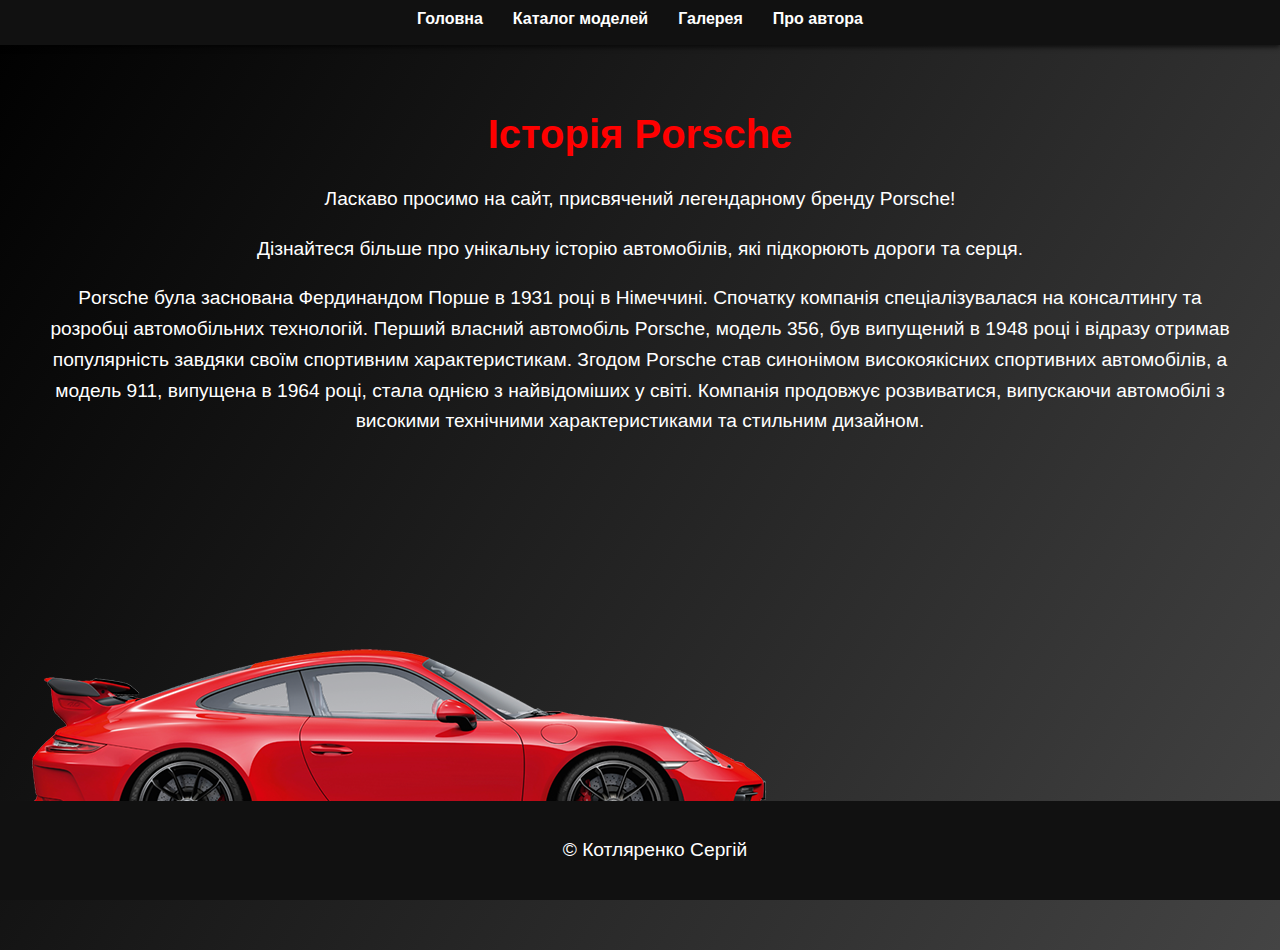
<file: index.html>
<!DOCTYPE html>
<html lang="uk">
<head>
    <meta charset="UTF-8">
    <meta name="viewport" content="width=device-width, initial-scale=1.0">
    <title>Porsche - Головна</title>
    <link rel="stylesheet" href="css/style.css"> 
</head>
<body>
    <header>
        <nav>
            <ul>
                <li><a href="index.html">Головна</a></li>
                <li><a href="catalog.html">Каталог моделей</a></li>
                <li><a href="gallery.html">Галерея</a></li>
                <li><a href="about.html">Про автора</a></li>
            </ul>
        </nav>
    </header>

    <main>
        <section>
            <h1>Історія Porsche</h1>
            <p>Ласкаво просимо на сайт, присвячений легендарному бренду Porsche!</p>
            <p>Дізнайтеся більше про унікальну історію автомобілів, які підкорюють дороги та серця.</p>
            <p>Porsche була заснована Фердинандом Порше в 1931 році в Німеччині. Спочатку компанія спеціалізувалася на консалтингу та розробці автомобільних технологій. Перший власний автомобіль Porsche, модель 356, був випущений в 1948 році і відразу отримав популярність завдяки своїм спортивним характеристикам. Згодом Porsche став синонімом високоякісних спортивних автомобілів, а модель 911, випущена в 1964 році, стала однією з найвідоміших у світі. Компанія продовжує розвиватися, випускаючи автомобілі з високими технічними характеристиками та стильним дизайном.</p>
        </section>
    </main>

    <img src="images/porsche.png" alt="Porsche">

    <script>
        window.addEventListener("scroll", () => {
            document.body.classList.toggle("scrolled", window.scrollY > 100);
        });

        function scrollToTop() {
            window.scrollTo({ top: 0, behavior: 'smooth' });
        }
    </script>
    <footer>
        <p>© Котляренко Сергій</p>
    </footer>
</body>
</html>
</file>
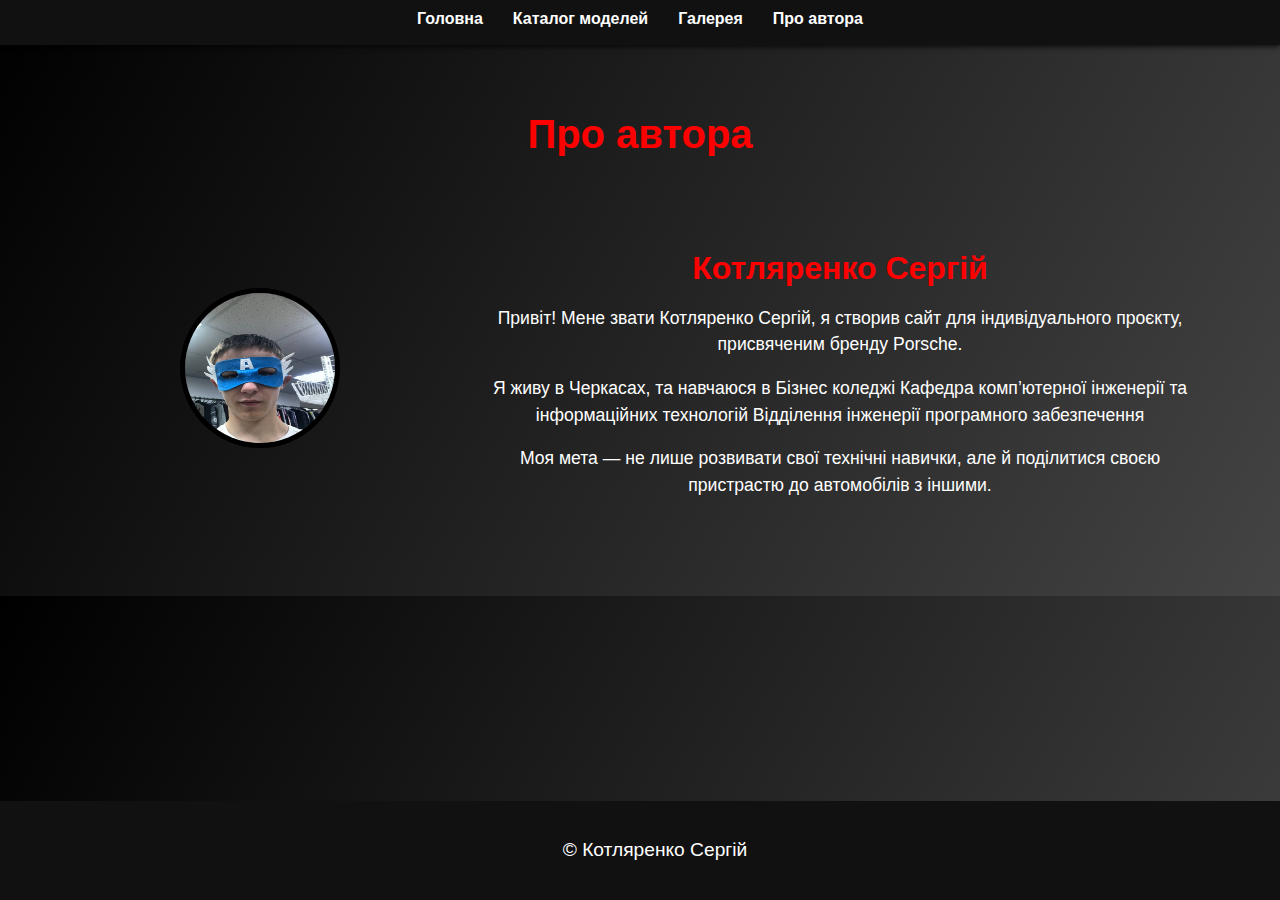
<file: about.html>
<!DOCTYPE html>
<html lang="uk">
<head>
    <meta charset="UTF-8">
    <meta name="viewport" content="width=device-width, initial-scale=1.0">
    <title>Про автора</title>
    <link rel="stylesheet" href="css/style.css">
</head>
<body>
    <header>
        <nav>
            <ul>
                <li><a href="index.html">Головна</a></li>
                <li><a href="catalog.html">Каталог моделей</a></li>
                <li><a href="gallery.html">Галерея</a></li>
                <li><a href="about.html">Про автора</a></li>
            </ul>
        </nav>
    </header>

    <main>
        <h1>Про автора</h1>
        <section class="author-info">
            <div class="author-photo">
                <img src="images/avatar.jpg" alt="Фото автора" class="avatar">
            </div>
            <div class="author-description">
                <h2>Котляренко Сергій</h2>
                <p>Привіт! Мене звати Котляренко Сергій, я створив сайт для індивідуального проєкту, присвяченим бренду Porsche.</p>
                <p>Я живу в Черкасах, та навчаюся в Бізнес коледжі Кафедра комп’ютерної інженерії та інформаційних технологій
                    Відділення інженерії програмного забезпечення</p>
                <p>Моя мета — не лише розвивати свої технічні навички, але й поділитися своєю пристрастю до автомобілів з іншими.</p>
            </div>
        </section>
    </main>

    <footer>
        <p>© Котляренко Сергій</p>
    </footer>
</body>
</html>
</file>
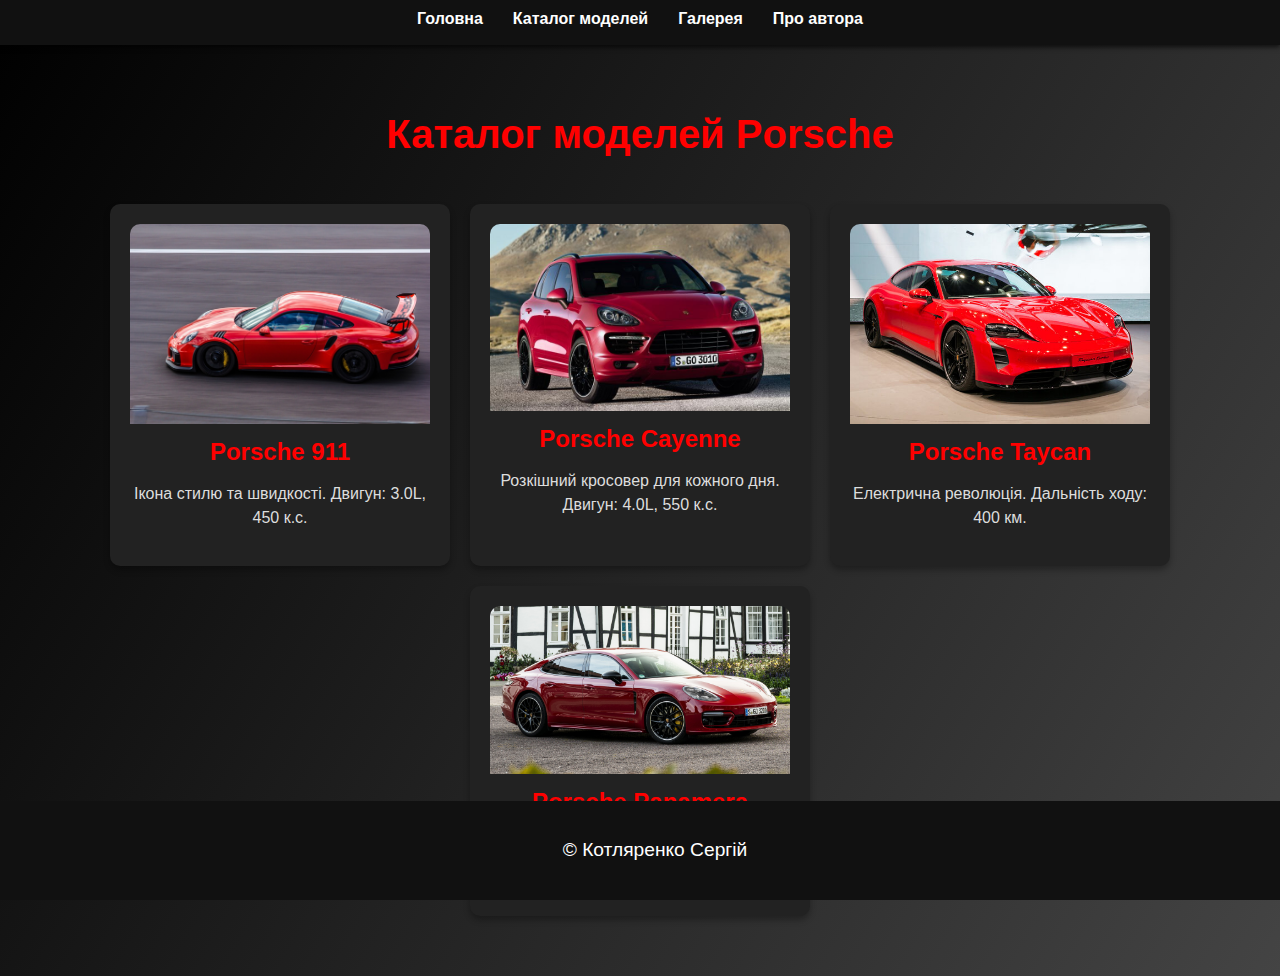
<file: catalog.html>
<!DOCTYPE html>
<html lang="uk">
<head>
    <meta charset="UTF-8">
    <meta name="viewport" content="width=device-width, initial-scale=1.0">
    <title>Porsche - Каталог моделей</title>
    <link rel="stylesheet" href="css/style.css"> 
</head>
<body>
    <header>
        <nav>
            <ul>
                <li><a href="index.html">Головна</a></li>
                <li><a href="catalog.html">Каталог моделей</a></li>
                <li><a href="gallery.html">Галерея</a></li>
                <li><a href="about.html">Про автора</a></li>
            </ul>
        </nav>
    </header>

    <main>
        <h1>Каталог моделей Porsche</h1>
        <section class="catalog">
            <div class="card">
                <img src="images/porsche_911.jpg" alt="Porsche 911">
                <h2>Porsche 911</h2>
                <p>Ікона стилю та швидкості. Двигун: 3.0L, 450 к.с.</p>
            </div>
            <div class="card">
                <img src="images/porsche_cayenne.jpg" alt="Porsche Cayenne">
                <h2>Porsche Cayenne</h2>
                <p>Розкішний кросовер для кожного дня. Двигун: 4.0L, 550 к.с.</p>
            </div>
            <div class="card">
                <img src="images/porsche_taycan.jpg" alt="Porsche Taycan">
                <h2>Porsche Taycan</h2>
                <p>Електрична революція. Дальність ходу: 400 км.</p>
            </div>
            <div class="card">
                <img src="images/porsche_panamera.jpg" alt="Porsche Panamera">
                <h2>Porsche Panamera</h2>
                <p>Справжній бізнес-седан. Двигун: 2.9L, 330 к.с.</p>
            </div>
        </section>
    </main>

    <footer>
        <p>© Котляренко Сергій</p>
    </footer>
</body>
</html>
</file>
<file: css/style.css>
body {
    font-family: Arial, sans-serif;
    margin: 0;
    padding: 0;
    background: linear-gradient(120deg, #000, #444);
    color: #fff;
}

header {
    background-color: #111;
    padding: 10px 0;
    box-shadow: 0 2px 5px rgba(0, 0, 0, 0.7);
}

nav ul {
    list-style: none;
    display: flex;
    justify-content: center;
    padding: 0;
    margin: 0;
}

nav ul li {
    margin: 0 15px;
    position: relative;
}

nav ul li a {
    color: #fff;
    text-decoration: none;
    font-weight: bold;
    position: relative;
    transition: color 0.3s ease;
}

nav ul li a::after {
    content: "";
    display: block;
    width: 0;
    height: 2px;
    background: red;
    transition: width 0.3s;
    margin-top: 5px;
}

nav ul li a:hover {
    color: red;
}

nav ul li a:hover::after {
    width: 100%;
}

main {
    padding: 40px;
    text-align: center;
    animation: fadeIn 1s ease;
}

h1 {
    font-size: 2.5rem;
    color: red;
    animation: slideIn 1s ease;
}

p {
    font-size: 1.2rem;
    line-height: 1.6;
}

@keyframes fadeIn {
    from {
        opacity: 0;
    }
    to {
        opacity: 1;
    }
}

@keyframes slideIn {
    from {
        transform: translateY(-50px);
        opacity: 0;
    }
    to {
        transform: translateY(0);
        opacity: 1;
    }
}

footer {
    text-align: center;
    padding: 15px;
    background-color: #111;
    color: #fff;
    position: fixed;
    bottom: 0;
    width: 100%;
}

footer a {
    color: red;
    text-decoration: none;
    font-weight: bold;
}

footer a:hover {
    text-decoration: underline;
}

#toTop {
    position: fixed;
    bottom: 20px;
    right: 20px;
    background: red;
    color: white;
    padding: 10px 15px;
    border: none;
    border-radius: 50%;
    cursor: pointer;
    display: none;
    box-shadow: 0 2px 5px rgba(0, 0, 0, 0.5);
}

#toTop:hover {
    background: #e60000;
}

body.scrolled #toTop {
    display: block;
}




.catalog {
    display: flex;
    flex-wrap: wrap;
    justify-content: center;
    gap: 20px;
    padding: 20px;
}

.card {
    background-color: #222;
    border-radius: 10px;
    overflow: hidden;
    text-align: center;
    padding: 20px;
    width: 300px;
    box-shadow: 0 4px 6px rgba(0, 0, 0, 0.3);
    transition: transform 0.3s, box-shadow 0.3s;
}

.card:hover {
    transform: translateY(-10px);
    box-shadow: 0 6px 10px rgba(0, 0, 0, 0.5);
}

.card img {
    width: 100%;
    border-radius: 10px 10px 0 0;
}

.card h2 {
    color: red;
    margin: 10px 0;
}

.card p {
    font-size: 1rem;
    line-height: 1.5;
    color: #ddd;
}



.gallery {
    display: grid;
    grid-template-columns: repeat(auto-fill, minmax(300px, 1fr));
    gap: 20px;
    padding: 20px;
}

.gallery-item {
    position: relative;
    overflow: hidden;
    border-radius: 10px;
    box-shadow: 0 4px 8px rgba(0, 0, 0, 0.2);
}

.gallery-item img {
    width: 100%;
    height: auto;
    transition: transform 0.3s ease;
    cursor: pointer;
    border-radius: 10px;
}

.gallery-item img:hover {
    transform: scale(1.05);
}

.modal {
    display: none;
    position: fixed;
    z-index: 1;
    left: 0;
    top: 0;
    width: 100%;
    height: 100%;
    background-color: rgba(0, 0, 0, 0.9);
    overflow: auto;
    padding: 60px;
    text-align: center;
}

.modal-content {
    max-width: 80%;
    max-height: 80%;
}

.close {
    position: absolute;
    top: 20px;
    right: 35px;
    color: #f1f1f1;
    font-size: 40px;
    font-weight: bold;
    transition: color 0.3s ease;
}

.close:hover,
.close:focus {
    color: #bbb;
    text-decoration: none;
    cursor: pointer;
}


 
.author-info {
    display: flex;
    align-items: center;
    justify-content: center;
    gap: 40px;
    padding: 40px;
    text-align: center;
}

.author-photo {
    flex: 1;
}

.avatar {
    width: 150px;
    height: 150px;
    border-radius: 50%;
    border: 5px solid #000;
}

.author-description {
    flex: 2;
}

.author-description h2 {
    font-size: 2rem;
    color: #ff0000;
    margin-bottom: 10px;
}

.author-description p {
    font-size: 1.1rem;
    color: #ffffff;
    line-height: 1.5;
}
</file>
